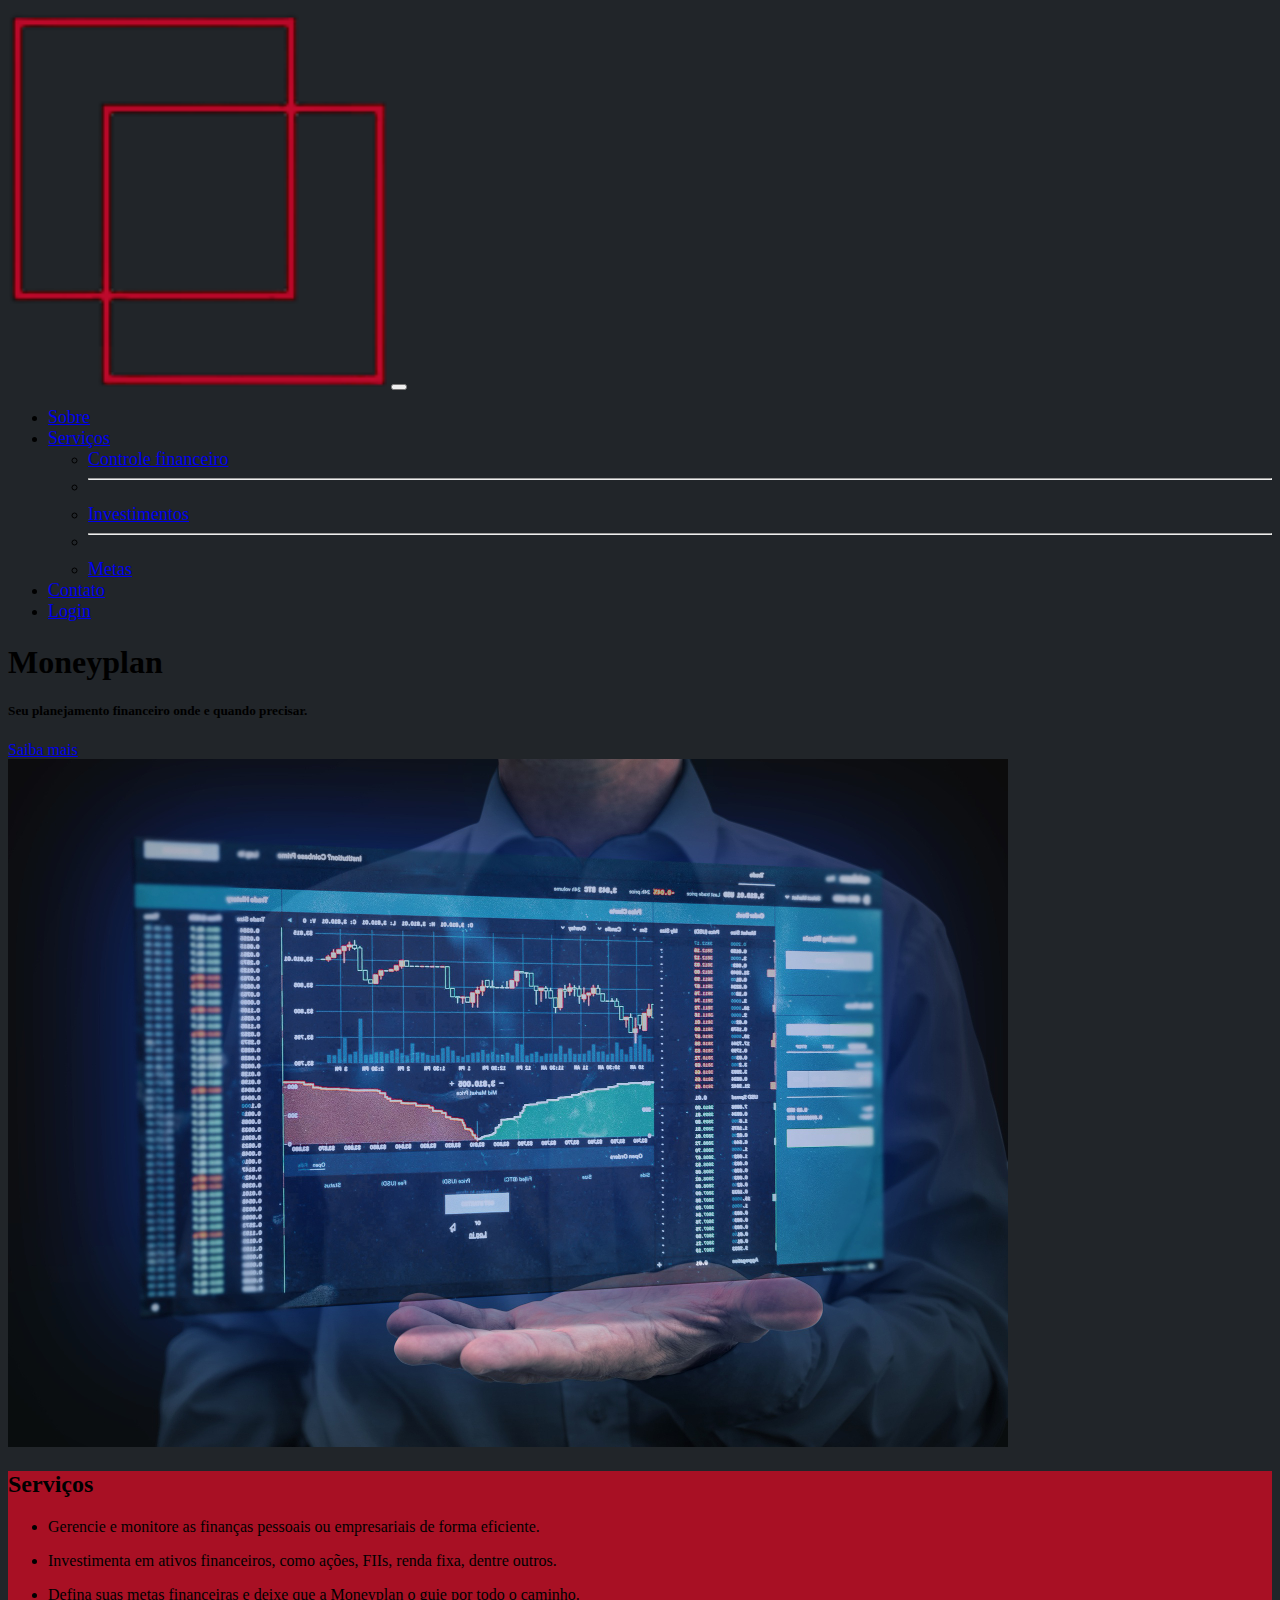
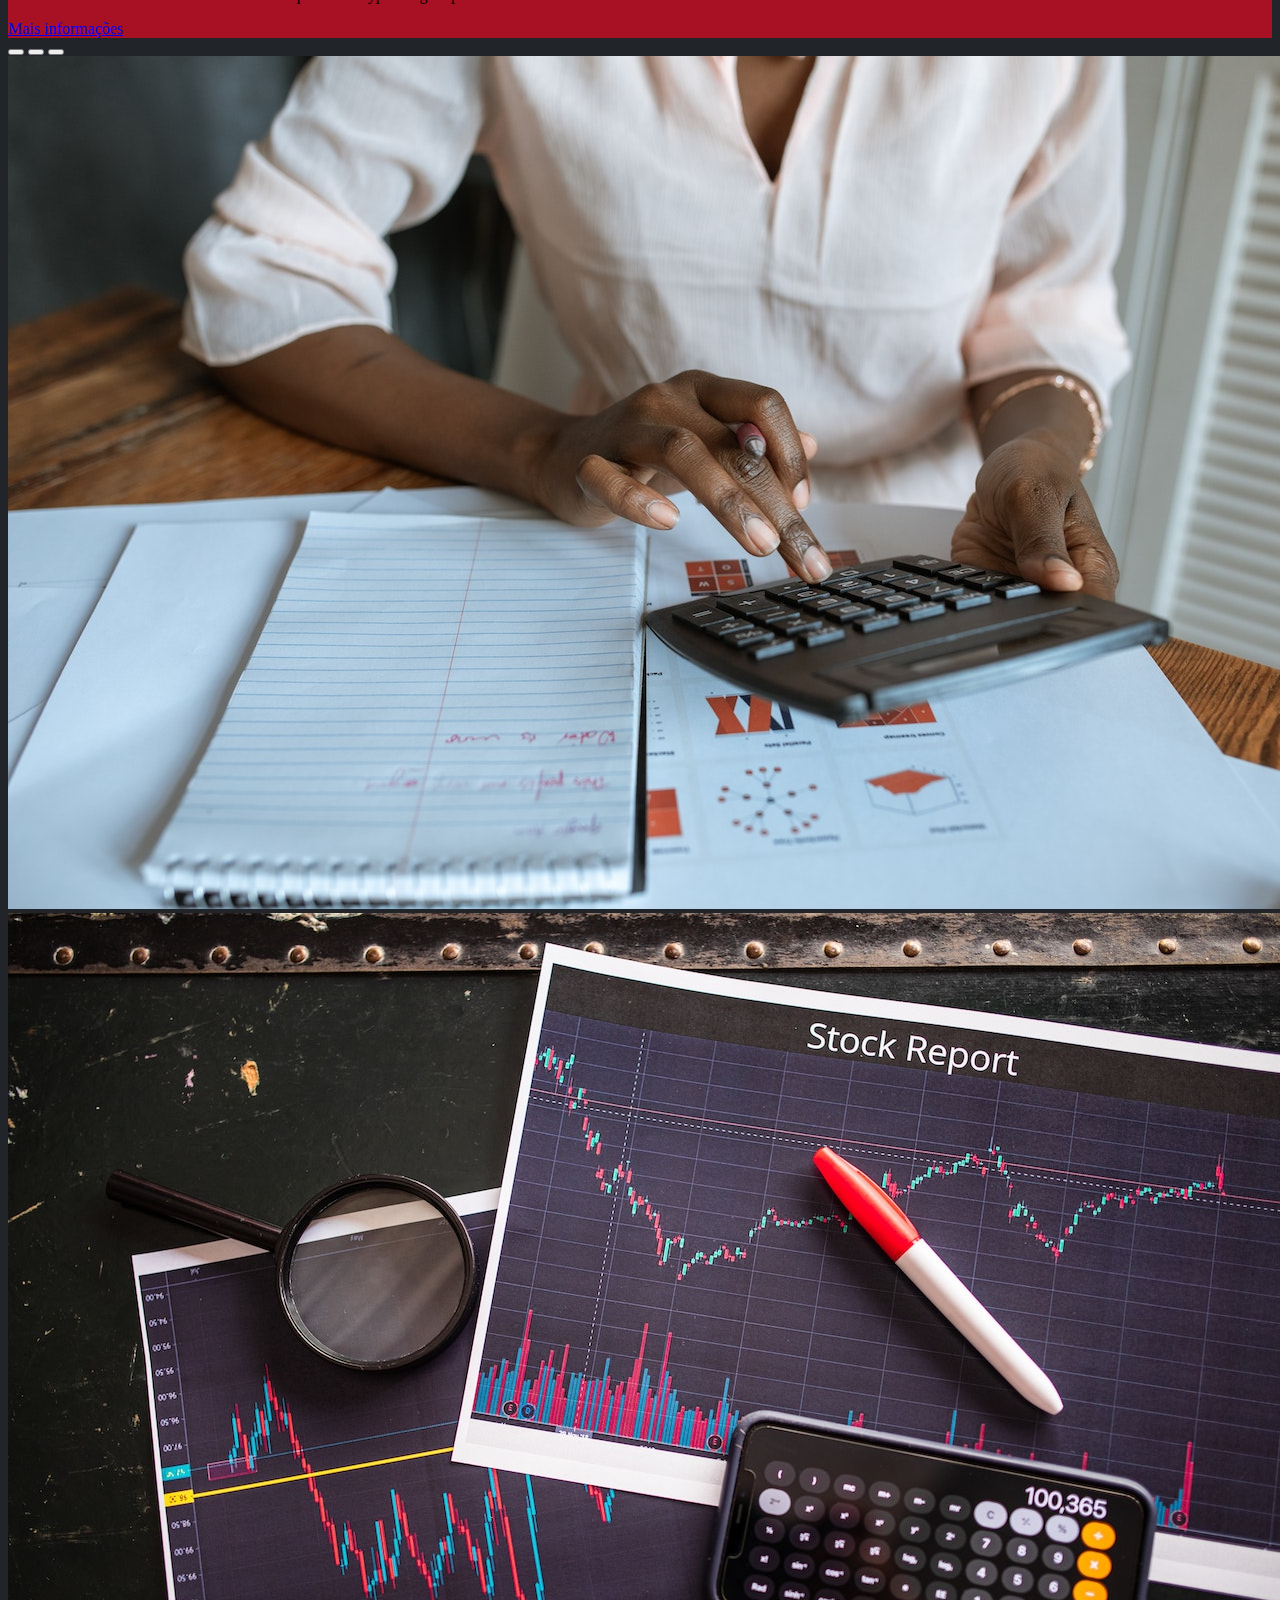
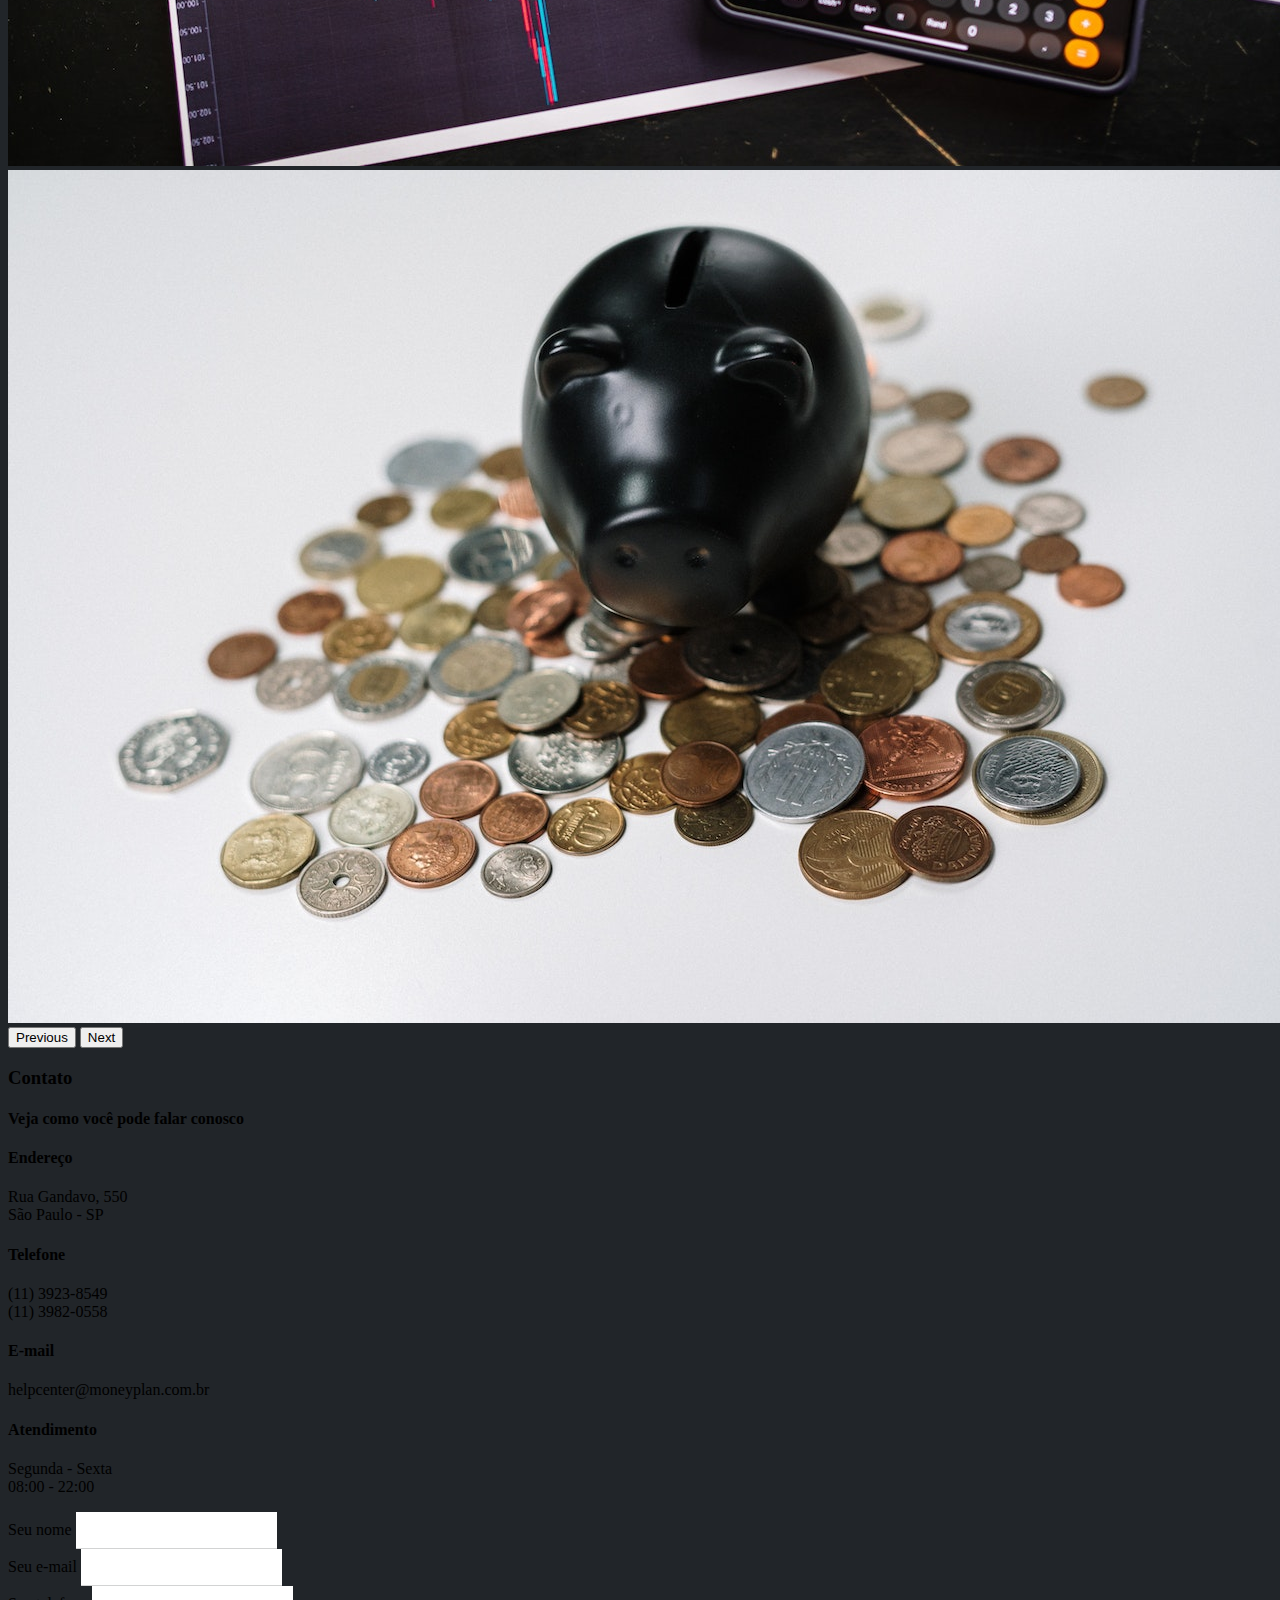
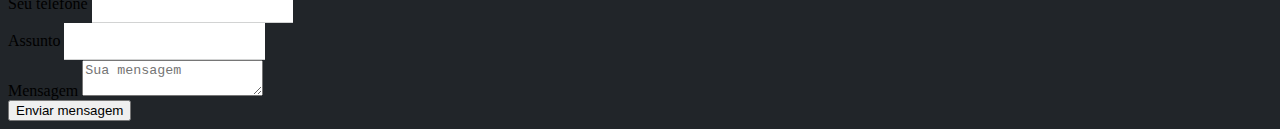
<file: index.html>
<!doctype html>
<html lang="pt-br">

<head>
    <meta charset="utf-8">
    <meta name="viewport" content="width=device-width, initial-scale=1">
    <title>Moneyplan</title>

    <!-- Font Awesome -->
    <link rel="stylesheet" href="https://cdnjs.cloudflare.com/ajax/libs/font-awesome/6.4.0/css/all.min.css"
        integrity="sha512-iecdLmaskl7CVkqkXNQ/ZH/XLlvWZOJyj7Yy7tcenmpD1ypASozpmT/E0iPtmFIB46ZmdtAc9eNBvH0H/ZpiBw=="
        crossorigin="anonymous" referrerpolicy="no-referrer" />

    <!-- Bootstrap CSS -->
    <link href="https://cdn.jsdelivr.net/npm/bootstrap@5.3.0/dist/css/bootstrap.min.css" rel="stylesheet"
        integrity="sha384-9ndCyUaIbzAi2FUVXJi0CjmCapSmO7SnpJef0486qhLnuZ2cdeRhO02iuK6FUUVM" crossorigin="anonymous">

    <!-- Minha CSS -->
    <link rel="stylesheet" href="css/styles.css">

    <!-- Favicon -->
    <link rel="apple-touch-icon" sizes="180x180" href="images/favicon/apple-touch-icon.png">
    <link rel="icon" type="image/png" sizes="32x32" href="images/favicon/favicon-32x32.png">
    <link rel="icon" type="image/png" sizes="16x16" href="images/favicon/favicon-16x16.png">
</head>

<body class="bg-index">

    <!-- Header da página -->
    <header class="container mt-3 mb-5">
        <nav class="navbar navbar-expand-lg bg-dark border-bottom border-bottom-dark" data-bs-theme="dark">
            <div class="container">
                <a class="navbar-brand" href="#"><img src="images/logo-sem-fundo-3.png" alt="" class="image-nav"></a>
                <button class="navbar-toggler" type="button" data-bs-toggle="collapse"
                    data-bs-target="#navbarSupportedContent" aria-controls="navbarSupportedContent"
                    aria-expanded="false" aria-label="Toggle navigation">
                    <i class="fa-solid fa-bars"></i>
                </button>
                <div class="collapse navbar-collapse" id="navbarSupportedContent">
                    <ul class="navbar-nav ms-auto mb-2 mb-lg-0">
                        <li class="nav-item">
                            <a class="nav-link" href="#sobre">Sobre</a>
                        </li>
                        <li class="nav-item dropdown">
                            <a class="nav-link dropdown-toggle" href="#" role="button" data-bs-toggle="dropdown"
                                aria-expanded="false">
                                Serviços
                            </a>
                            <ul class="dropdown-menu">
                                <li><a class="dropdown-item" href="#controle-financeiro">Controle financeiro</a></li>
                                <li>
                                    <hr class="dropdown-divider">
                                </li>
                                <li><a class="dropdown-item" href="#investimentos">Investimentos</a></li>
                                <li>
                                    <hr class="dropdown-divider">
                                </li>
                                <li><a class="dropdown-item" href="#metas">Metas</a></li>
                            </ul>
                        <li class="nav-item">
                            <a class="nav-link" href="#contatos">Contato</a>
                        </li>
                        <li class="nav-item">
                            <a class="nav-link" href="login.html">Login</a>
                        </li>
                        </li>
                    </ul>
                </div>
            </div>
        </nav>
    </header>

    <!-- fim do header -->


    <!--------------- sobre ------------------->
    <section class="container mt-5 sobre" id="sobre">
        <div class="row d-flex justify-content-center align-itens-center">
            <div class="col-lg-6 text-light">
                <h1 class="display-2 mt-5">Moneyplan</h1>
                <h5 class="my-4">Seu planejamento financeiro onde e quando precisar.</h5>
                <a href="#" class="btn btn-lg btn-outline-danger">Saiba mais</a>
            </div>

            <div class="col-lg-6 text-center">
                <img src="images/dashboard.jpg" alt="Ilustração sobre a empresa" class="img-fluid rounded-2 mt-2">
            </div>
        </div>
    </section>
    <!-------------- Fim Sobre -------------------->


    <!--------------- Serviços --------------------->
    <section class="container my-5 text-light" id="controle-financeiro">
        <div class="row d-flex justify-content-center align-itens-center">
            <div class="col-lg-6 my-bg m-0 pe-0">
                <h2 class="my-3 mt-2 display-4">Serviços</h2>
                <ul>
                    <li>
                        <p class="mb-3">
                            Gerencie e monitore as finanças pessoais ou empresariais de forma eficiente.
                        </p>
                    </li>
                </ul>
                <ul>
                    <li>
                        <p class="mb-3" id="investimentos">
                            Investimenta em ativos financeiros, como ações, FIIs, renda fixa, dentre outros.
                        </p>
                    </li>
                </ul>
                <ul>
                    <li>
                        <p class="mb-3" id="metas">
                            Defina suas metas financeiras e deixe que a Moneyplan o guie por todo o caminho.
                        </p>
                    </li>
                </ul>

                <a href="#" class="btn btn-lg btn-dark mt-4 mb-2">Mais informações <i
                        class="fa-solid fa-chevron-right seta"></i></a>
            </div>

            <div class="col-lg-6 m-0 pe-0">
                <div id="carouselExampleCaptions" class="carousel slide carousel-fade">
                    <div class="carousel-indicators">
                        <button type="button" data-bs-target="#carouselExampleCaptions" data-bs-slide-to="0"
                            class="active" aria-current="true" aria-label="Slide 1"></button>
                        <button type="button" data-bs-target="#carouselExampleCaptions" data-bs-slide-to="1"
                            aria-label="Slide 2"></button>
                        <button type="button" data-bs-target="#carouselExampleCaptions" data-bs-slide-to="2"
                            aria-label="Slide 3"></button>
                    </div>
                    <div class="carousel-inner">
                        <div class="carousel-item active">
                            <img src="images/carousel/controle-financeiro.jpg" class="d-block w-100" alt="...">
                        </div>
                        <div class="carousel-item">
                            <img src="images/carousel/investimentos.jpg" class="d-block w-100" alt="...">
                        </div>
                        <div class="carousel-item">
                            <img src="images/carousel/metas.jpg" class="d-block w-100" alt="...">
                        </div>
                    </div>
                    <button class="carousel-control-prev" type="button" data-bs-target="#carouselExampleCaptions"
                        data-bs-slide="prev">
                        <span class="carousel-control-prev-icon" aria-hidden="true"></span>
                        <span class="visually-hidden">Previous</span>
                    </button>
                    <button class="carousel-control-next" type="button" data-bs-target="#carouselExampleCaptions"
                        data-bs-slide="next">
                        <span class="carousel-control-next-icon" aria-hidden="true"></span>
                        <span class="visually-hidden">Next</span>
                    </button>
                </div>
            </div>
        </div>
    </section>

    <!----------------- Fim de Serviços ----------------->

    <!--------------------- Contato -------------------->
    <section class="container-fluid text-light mt-5" id="contatos">
        <div class="container py-5">
            <h3 class="text-center display-2">Contato</h3>
            <h4 class="text-center mb-3">Veja como você pode falar conosco</h4>
            <div class="row mt-5">
                <div class="col-lg-6">
                    <div class="row">
                        <div class="col-lg-6 my-4 text-center">
                            <p>
                                <i class="fa-solid fa-location-dot fa-xl"></i>
                            </p>
                            <h4>Endereço</h4>
                            <p>
                                Rua Gandavo, 550 <br>
                                São Paulo - SP
                            </p>
                        </div>
                        <div class="col-lg-6 my-4 text-center">
                            <p>
                                <i class="fa-solid fa-phone fa-xl"></i>
                            </p>
                            <h4>Telefone</h4>
                            <p>
                                (11) 3923-8549<br>
                                (11) 3982-0558
                            </p>
                        </div>
                        <div class="col-lg-6 my-4 text-center">
                            <p>
                                <i class="fa-solid fa-envelope fa-xl"></i>
                            </p>
                            <h4>E-mail</h4>
                            <p>
                                helpcenter@moneyplan.com.br
                            </p>
                        </div>
                        <div class="col-lg-6 my-4 text-center">
                            <p>
                                <i class="fa-solid fa-clock fa-xl"></i>
                            </p>
                            <h4>Atendimento</h4>
                            <p>
                                Segunda - Sexta <br>
                                08:00 - 22:00
                            </p>
                        </div>
                    </div>
                </div>
                <div class="col-lg-6">
                    <form action="">
                        <div class="row text-start">
                            <div class="col-lg-6 my-3">
                                <label for="name" class="form-label">Seu nome</label>
                                <input type="text" class="form-control" name="email" id="name">
                            </div>
                            <div class="col-lg-6 my-3">
                                <label for="email" class="form-label">Seu e-mail</label>
                                <input type="email" class="form-control" name="email" id="email">
                            </div>
                            <div class="col-lg-6 my-2">
                                <label for="fone" class="form-label">Seu telefone</label>
                                <input type="tel" class="form-control" name="fone" id="fone">
                            </div>
                            <div class="col-lg-6 my-2">
                                <label for="assunto" class="form-label">Assunto</label>
                                <input type="text" class="form-control" name="assunto" id="assunto">
                            </div>
                            <div class="col-lg-12 my-2">
                                <label for="mensagem" class="form-label">Mensagem</label>
                                <textarea type="text" class="form-control" name="mensagem" id="mensagem"
                                    placeholder="Sua mensagem"></textarea>
                            </div>

                            <div class="col-lg-12 my-3 d-flex justify-content-end">
                                <button type="submit" class="btn btn-outline-danger">Enviar mensagem</button>

                            </div>

                        </div>
                    </form>

                </div>
            </div>
        </div>

    </section>


















    <script src="https://cdn.jsdelivr.net/npm/bootstrap@5.3.0/dist/js/bootstrap.bundle.min.js"
        integrity="sha384-geWF76RCwLtnZ8qwWowPQNguL3RmwHVBC9FhGdlKrxdiJJigb/j/68SIy3Te4Bkz"
        crossorigin="anonymous"></script>
</body>

</html>
</file>
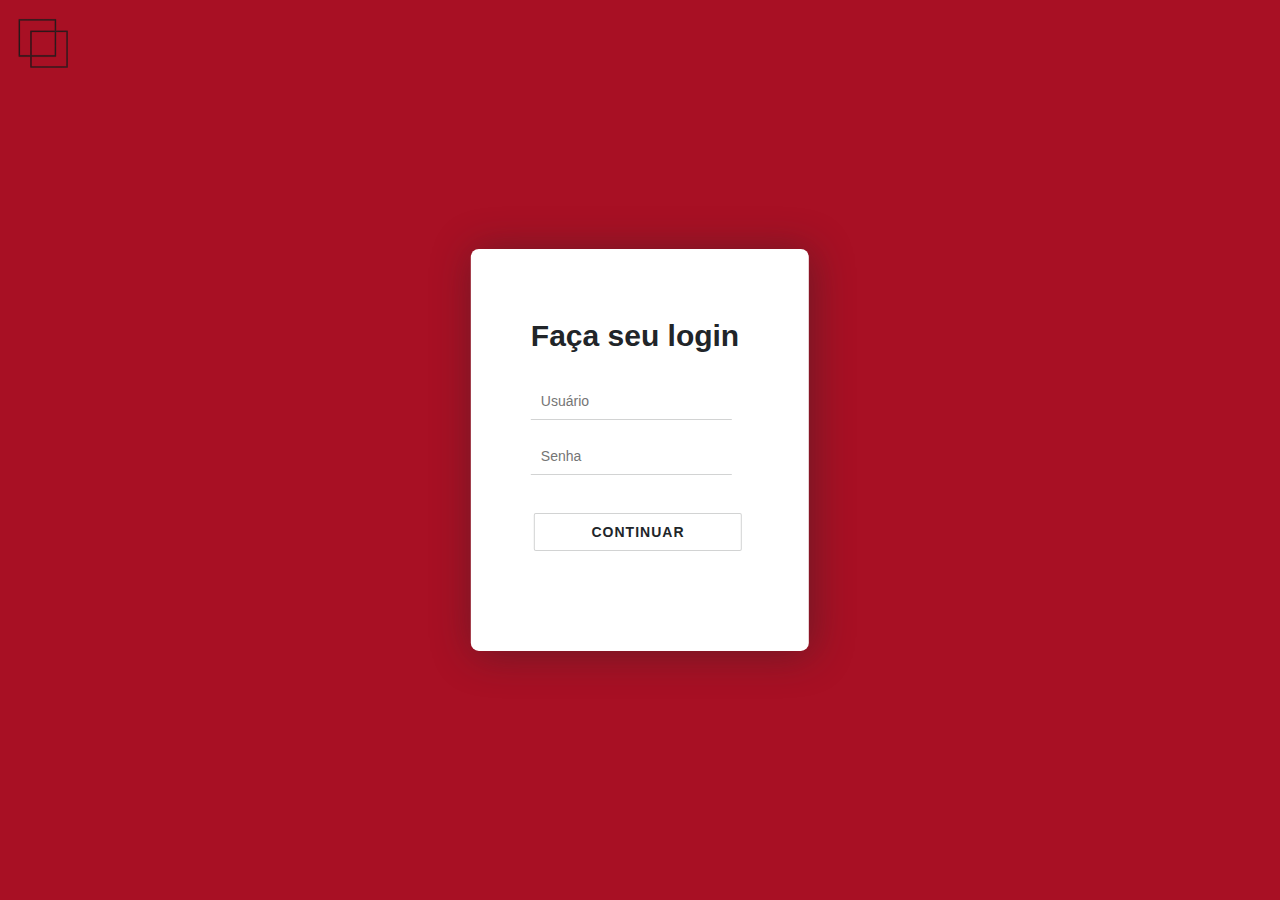
<file: login.html>
<!DOCTYPE html>
<html lang="pt-br">

<head>
    <meta charset="utf-8">
    <meta name="viewport" content="width=device-width, initial-scale=1">
    <title>Moneyplan</title>

    <!-- Font Awesome -->
    <link rel="stylesheet" href="https://cdnjs.cloudflare.com/ajax/libs/font-awesome/6.4.0/css/all.min.css"
        integrity="sha512-iecdLmaskl7CVkqkXNQ/ZH/XLlvWZOJyj7Yy7tcenmpD1ypASozpmT/E0iPtmFIB46ZmdtAc9eNBvH0H/ZpiBw=="
        crossorigin="anonymous" referrerpolicy="no-referrer" />

    <!-- Bootstrap CSS -->
    <link href="https://cdn.jsdelivr.net/npm/bootstrap@5.3.0/dist/css/bootstrap.min.css" rel="stylesheet"
        integrity="sha384-9ndCyUaIbzAi2FUVXJi0CjmCapSmO7SnpJef0486qhLnuZ2cdeRhO02iuK6FUUVM" crossorigin="anonymous">

    <!-- Minha CSS -->
    <link rel="stylesheet" href="css/styles.css">

    <!-- Favicon -->
    <link rel="apple-touch-icon" sizes="180x180" href="images/favicon/apple-touch-icon.png">
    <link rel="icon" type="image/png" sizes="32x32" href="images/favicon/favicon-32x32.png">
    <link rel="icon" type="image/png" sizes="16x16" href="images/favicon/favicon-16x16.png">
</head>

<body class="bg-login">

    <header>
        <a href="index.html"><img src="images/logo-preto-sem-fundo.png" class="logo image-login" alt="Logo" width="50" height="50"></a>
    </header>

    <div class=login-box>
        <form action="">
            <h1 class="title">Faça seu login</h1>
            <label for="usuario"></label>
            <input type="text" id="usuario" placeholder="Usuário">
            <br>
            <br>
            <label for="senha"></label>
            <input type="password" id="senha" placeholder="Senha">
            <br>
            <br>
            <button type="submit" class="my-button">Continuar</button>
        </form>

    </div>

    <script src="https://cdn.jsdelivr.net/npm/bootstrap@5.3.0/dist/js/bootstrap.bundle.min.js"
        integrity="sha384-geWF76RCwLtnZ8qwWowPQNguL3RmwHVBC9FhGdlKrxdiJJigb/j/68SIy3Te4Bkz"
        crossorigin="anonymous"></script>
</body>

</html>
</file>
<file: css/styles.css>
:root {
    --color-red: #A81024;
    --bg: #a8102442;
}

.bg-index {
    background-color: #212529;
}

.bg-login {
    background-color: var(--color-red);
}

.image-nav {
    width: 30%;
    transition: .5s;
}

.sobre {
    min-height: 80vh;
}

.nav-item a {
    font-weight: 500;
    font-size: 18px;
}

.my-bg {
    background-color: var(--color-red);
}

.image-nav:hover {
    transform: scale(1.3);
    transition: .5s;
}

.image-login:hover {
    transform: scale(1.3);
    transition: .5s;
}

.image-login {
    transition: .5s;
}

i {
    color: var(--color-red);
}

.width-carousel {
    width: 100%;
}

.seta {
    color: white;
}

.my-btn:hover {
    transform: scale(1.1);
    transition: .5s;
}

.login-box {
    background-color: rgb(255, 255, 255);
    position: absolute;
    top: 50%;
    left: 50%;
    transform: translate(-50%, -50%);
    padding: 50px 70px 100px 60px;
    border-radius: 8px;
    color: #212529;
    font-family: 'Lucida Sans', 'Lucida Sans Regular', 'Lucida Grande', 'Lucida Sans Unicode', Geneva, Verdana, sans-serif;
    box-shadow: 3px 3px 40px #21252973;
}

.logo {
    margin: 10px;
}

input {
    padding: 10px;
    border: none;
    border-bottom: 1px solid #21252934;
    outline: none;
    font-weight: 500;
    font-size: 14px;
}

.title {
    font-weight: 600;
    font-size: 30px;
    text-align: center;
    margin-bottom: 30px;
}

.my-button {
    width: 100%;
    margin-left: 3px;
    margin-top: 20px;
    padding: 10px;
    font-weight: 700;
    background-color: white;
    color: #212529;
    font-size: 14px;
    letter-spacing: 1px;
    text-transform: uppercase;
    border-radius: 2px;
    border: 1px solid #21252934;
    transition: .5s;
}

.my-button:hover {
    background-color: #212529;
    color: white;
    transition: .5s;
}
</file>
